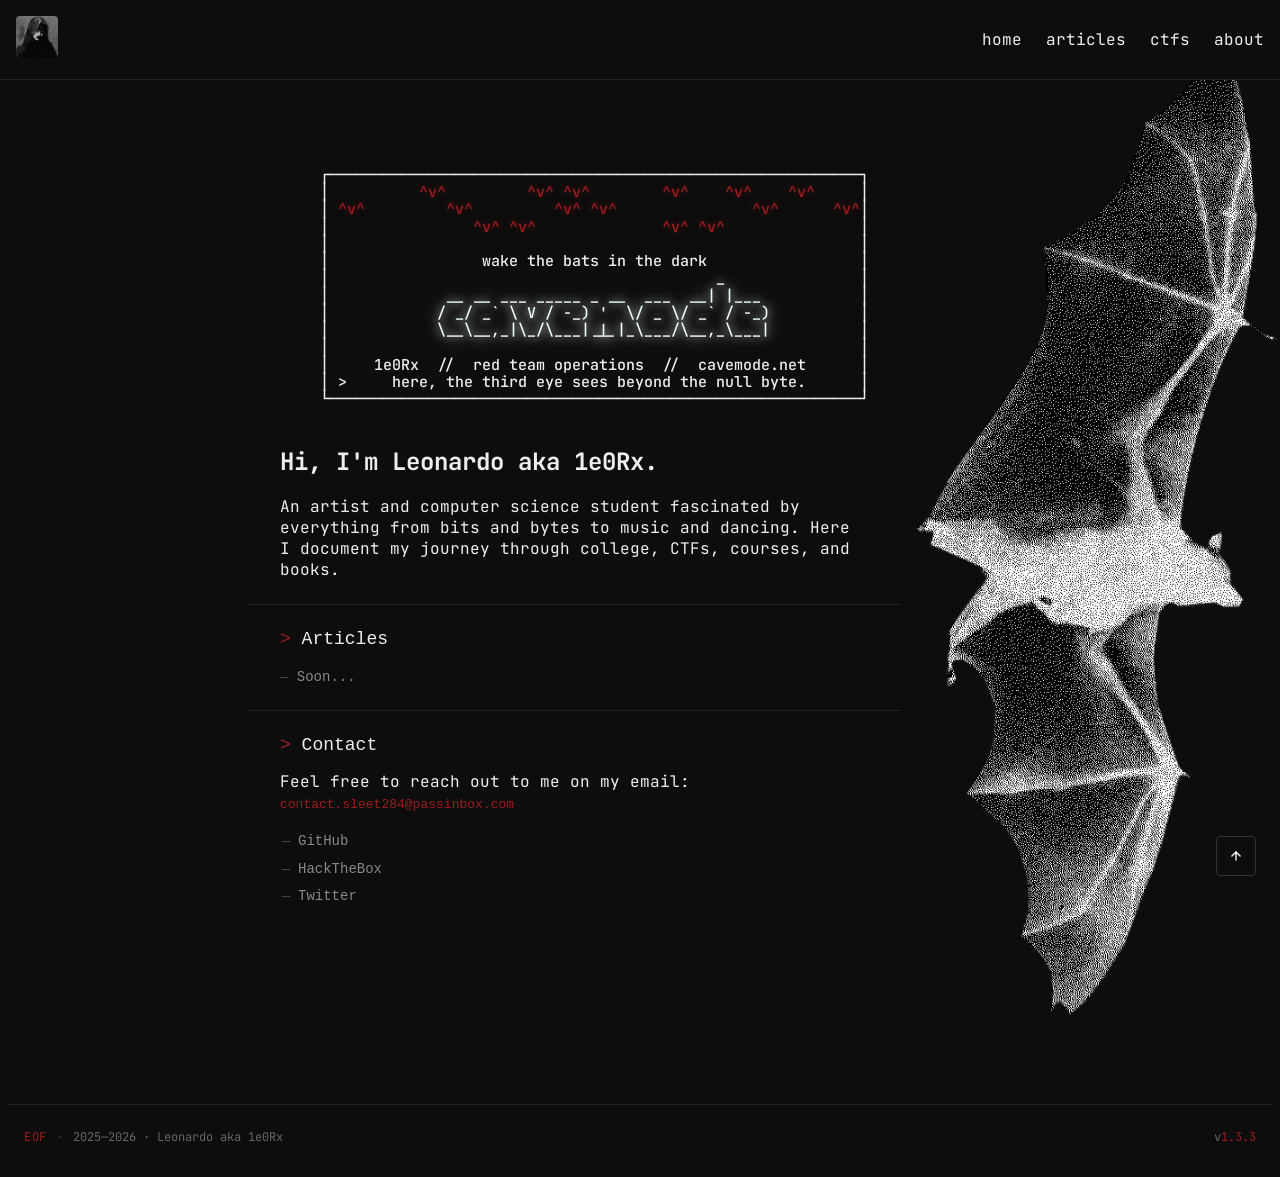
<file: index.html>
<!DOCTYPE html>
<html lang="pt-BR">

<head>
    <meta charset="UTF-8">
    <meta name="viewport" content="width=device-width, initial-scale=1.0">

    <title>Cave</title>

    <meta property="og:title" content="home">
    <meta property="og:type" content="website">
    <meta property="og:url" content="https://int16t.github.io/">
    <meta property="og:image" content="assets/img/logo.jpg">
    <link rel="stylesheet" href="style.css">
    <link rel="preconnect" href="https://fonts.googleapis.com">
    <link rel="preconnect" href="https://fonts.gstatic.com" crossorigin>
    <link href="https://fonts.googleapis.com/css2?family=JetBrains+Mono:wght@400;500;700&display=swap" rel="stylesheet">
    <link rel="icon" type="image/jpeg" href="assets/img/bat.gif">
</head>

<body>
    <header class="header">
        <nav class="nb">
            <a class="nb-logo" href="#">
                <img src="assets/img/logo.jpg" alt="logo">
            </a>
            <ul class="nb-links">
                <li><a href="#">home</a></li>
                <li><a href="#">articles</a></li>
                <li><a href="#">ctfs</a></li>
                <li><a href="#">about</a></li>
            </ul>
        </nav>
    </header>

    <main>
        <section class="hero">
            <div class="hero-text">
                <pre class="cave-art">
┌───────────────────────────────────────────────────────────┐
│          <span class="bat">^v^</span>         <span class="bat">^v^</span> <span class="bat">^v^</span>        <span class="bat">^v^</span>    <span class="bat">^v^</span>    <span class="bat">^v^</span>     │
│ <span class="bat">^v^</span>         <span class="bat">^v^</span>         <span class="bat">^v^</span> <span class="bat">^v^</span>               <span class="bat">^v^</span>      <span class="bat">^v^</span>│
│                <span class="bat">^v^</span> <span class="bat">^v^</span>              <span class="bat">^v^</span> <span class="bat">^v^</span>               │
│                                                           │
│                 wake the bats in the dark                 │
│                                          <span class="word"> _ </span>              │
│            <span class="word"> __ __ ___ _____ _ __  ___  __| |___ </span>          │
│            <span class="word">/ _/ _` \ V / -_) '  \/ _ \/ _` / -_)</span>          │
│            <span class="word">\__\__,_|\_/\___|_|_|_\___/\__,_\___|</span>          │
│                                                           │
│     1e0Rx  //  red team operations  //  cavemode.net      │
│ &gt;     here, the third eye sees beyond the null byte.      │
└───────────────────────────────────────────────────────────┘
                </pre>
                <h1>Hi, I'm Leonardo aka 1e0Rx.</h1>
                <p>An artist and computer science student fascinated by everything
                    from bits and bytes to music and dancing.
                    Here I document my journey through college, CTFs, courses, and books.</p>
                <hr class="divider">
                <div>
                    <h2 tabindex="-1">Articles</h2>
                    <ul>
                        <li><a href="articles/etc.html">Soon...</a></li>
                    </ul>
                </div>
                <hr class="divider">
                <div>
                    <h2 tabindex="-1">Contact</h2>
                    <p>Feel free to reach out to me on my email:
                        <a href="mailto:contact.sleet284@passinbox.com" class="email">contact.sleet284@passinbox.com</a>
                    </p>
                    <ul class="social-links">
                        <li><a href="https://github.com/leorxmos" target="_blank" rel="noopener noreferrer">GitHub</a>
                        </li>
                        <li><a href="https://profile.hackthebox.com/profile/019dcfc9-ed3f-72fd-ae92-4042aeccd9fb"
                                target="_blank" rel="noopener noreferrer">HackTheBox</a></li>
                        <li><a href="https://x.com/0x1e0_" target="_blank" rel="noopener noreferrer">Twitter</a></li>
                    </ul>
                </div>
            </div>

            <div class="hero-photo">
                <img src="assets/img/canvas.png" alt="Leonardo">
            </div>
        </section>

    </main>


    <button id="backToTop" class="back-to-top" aria-label="Back to top">
        <svg width="14" height="14" viewBox="0 0 24 24" fill="none" stroke="currentColor" stroke-width="2.5"
            stroke-linecap="round" stroke-linejoin="round">
            <line x1="12" y1="19" x2="12" y2="5" />
            <polyline points="5 12 12 5 19 12" />
        </svg>
    </button>

    <script src="script.js" defer></script>
</body>

<footer class="footer">
    <div class="footer-left">
        <span class="eof">EOF</span>
        <span class="sep">·</span>
        <span>2025—2026 · Leonardo aka 1e0Rx</span>
    </div>
    <div class="footer-right">
        <span>v</span><span class="version">1.3.3</span>
    </div>
</footer>

</html>
</file>
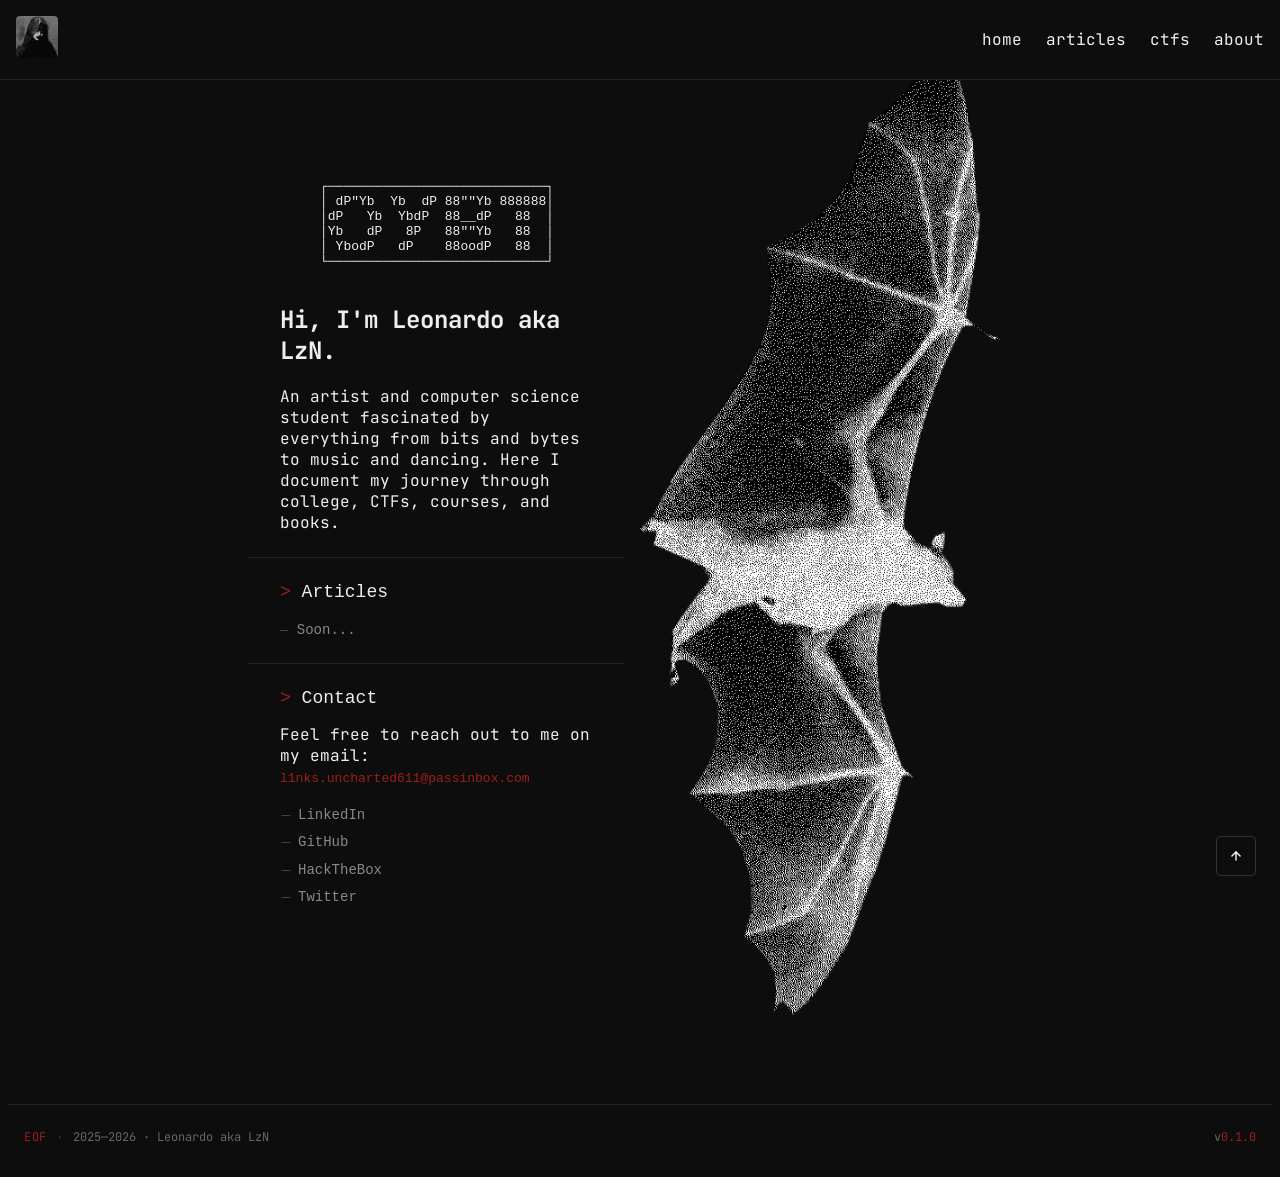
<file: home.html>
<!DOCTYPE html>
<html lang="pt-BR">

<head>
    <meta charset="UTF-8">
    <meta name="viewport" content="width=device-width, initial-scale=1.0">

    <title>Cave</title>

    <meta property="og:title" content="home">
    <meta property="og:type" content="website">
    <meta property="og:url" content="https://int16t.github.io/">
    <meta property="og:image" content="assets/img/logo.jpg">
    <link rel="stylesheet" href="style.css">
    <link rel="preconnect" href="https://fonts.googleapis.com">
    <link rel="preconnect" href="https://fonts.gstatic.com" crossorigin>
    <link href="https://fonts.googleapis.com/css2?family=JetBrains+Mono:wght@400;500;700&display=swap" rel="stylesheet">
    <link rel="icon" type="image/jpeg" href="assets/img/bat.gif">
</head>

<body>
    <header class="header">
        <nav class="nb">
            <a class="nb-logo" href="#">
                <img src="assets/img/logo.jpg" alt="logo">
            </a>
            <ul class="nb-links">
                <li><a href="#">home</a></li>
                <li><a href="#">articles</a></li>
                <li><a href="#">ctfs</a></li>
                <li><a href="#">about</a></li>
            </ul>
        </nav>
    </header>

    <main>
        <section class="hero">
            <div class="hero-text">
                <pre>
                <code>
┌────────────────────────────┐
│ dP"Yb  Yb  dP 88""Yb 888888│
│dP   Yb  YbdP  88__dP   88  │
│Yb   dP   8P   88""Yb   88  │
│ YbodP   dP    88oodP   88  │
└────────────────────────────┘</code>
            </pre>
                <h1>Hi, I'm Leonardo aka LzN.</h1>
                <p>An artist and computer science student fascinated by everything
                    from bits and bytes to music and dancing.
                    Here I document my journey through college, CTFs, courses, and books.</p>
                <hr class="divider">
                <div>
                    <h2 tabindex="-1">Articles</h2>
                    <ul>
                        <li><a href="articles/etc.html">Soon...</a></li>
                    </ul>
                </div>
                <hr class="divider">
                <div>
                    <h2 tabindex="-1">Contact</h2>
                    <p>Feel free to reach out to me on my email:
                        <a href="mailto:l1nks.uncharted611@passinbox.com"
                            class="email">l1nks.uncharted611@passinbox.com</a>
                    </p>
                    <ul class="social-links">
                        <li><a href="https://www.linkedin.com/in/int16t/" target="_blank"
                                rel="noopener noreferrer">LinkedIn</a></li>
                        <li><a href="https://github.com/int16t" target="_blank" rel="noopener noreferrer">GitHub</a>
                        </li>
                        <li><a href="https://profile.hackthebox.com/profile/019dcfc9-ed3f-72fd-ae92-4042aeccd9fb"
                                target="_blank" rel="noopener noreferrer">HackTheBox</a></li>
                        <li><a href="https://x.com/qword_ptr" target="_blank" rel="noopener noreferrer">Twitter</a></li>
                    </ul>
                </div>
            </div>

            <div class="hero-photo">
                <img src="assets/img/canvas.png" alt="Leonardo">
            </div>
        </section>

    </main>


    <button id="backToTop" class="back-to-top" aria-label="Back to top">
        <svg width="14" height="14" viewBox="0 0 24 24" fill="none" stroke="currentColor" stroke-width="2.5"
            stroke-linecap="round" stroke-linejoin="round">
            <line x1="12" y1="19" x2="12" y2="5" />
            <polyline points="5 12 12 5 19 12" />
        </svg>
    </button>

    <script src="script.js" defer></script>
</body>

<footer class="footer">
    <div class="footer-left">
        <span class="eof">EOF</span>
        <span class="sep">·</span>
        <span>2025—2026 · Leonardo aka LzN</span>
    </div>
    <div class="footer-right">
        <span>v</span><span class="version">0.1.0</span>
    </div>
</footer>

</html>
</file>
<file: style.css>
.nb {
  display: flex;
  align-items: center;
  padding: 1rem 0;
  margin: 0 auto;
  border-bottom: 1px solid #222;
  font-family: 'JetBrains Mono', monospace;
  position: fixed;
  top: 0;
  left: 0;
  width: 100%;
  background-color: #0d0d0d;
  z-index: 100;
}

.nb-logo img {
  width: 42px;
  height: 42px;
  border-radius: 4px;
  margin-left: 1rem;
  transition: filter 0.2s ease;
}

.nb-logo img:hover {
  animation: shake 0.3s ease;
  filter: drop-shadow(0 0 5px #9e1d1d);
}

@keyframes shake {
  0% {
    transform: rotate(0deg);
  }

  25% {
    transform: rotate(-8deg);
  }

  50% {
    transform: rotate(8deg);
  }

  75% {
    transform: rotate(-4deg);
  }

  100% {
    transform: rotate(0deg);
  }
}

.nb-links {
  margin-left: auto;
  display: flex;
  gap: 1.5rem;
  list-style: none;
  padding: 0;
  margin: 0 0 0 auto;
  margin-right: 1rem;
}

pre.cave-art {
  font-family: 'JetBrains Mono', monospace;
  font-weight: 500;
  color: #eee;
  white-space: pre;
  line-height: 1.15;
  font-size: 15px;
}

pre.cave-art .word {
  color: #eafff0;
  text-shadow: 0 0 9px #eee, 0 0 20px #eee;
}

pre.cave-art .bat {
  color: #9e1d1d;
  text-shadow: 0 0 7px rgba(158, 29, 29, .55);
}

.nb-links a {
  position: relative;
  text-decoration: none;
  color: #eee;
}

.nb-links a::before {
  content: '';
}

.nb-links a::after {
  content: '';
}

.nb-links a:hover {
  color: #9e1d1d;
  animation: flicker 0.2s ease;
}

.nb-links a:hover::after {
  content: '/';
  color: #9e1d1d;
}

@keyframes flicker {
  0% {
    opacity: 1;
  }

  25% {
    opacity: 0;
  }

  50% {
    opacity: 1;
  }

  75% {
    opacity: 0;
  }

  100% {
    opacity: 1;
  }
}

html {
  scroll-behavior: smooth;
}

body {
  font-family: 'JetBrains Mono', monospace;
  background-color: #0d0d0d;
}


.hero {
  display: flex;
  align-items: center;
  gap: 3rem;
  padding: 2.5rem 0;
  max-width: 720px;
  margin: 0 auto;
  color: #eee;
}

.hero-text {
  flex: 1;
}

.hero-text pre {
  padding: 0rem 0rem 0rem 2.5rem;

}

.hero-text h1 {
  font-family: 'JetBrains Mono', monospace;
  /* font-size: 38px;
  letter-spacing: 0.02em; */
}

.hero-text h2 {
  font-family: 'JetBrains Mono', monospace;
  font-weight: 500;
}

.hero-text p {
  font-family: 'JetBrains Mono', monospace;
  font-weight: 400;
}

.hero-photo img {
  display: block;
  width: 360px;
}

@media (max-width: 600px) {
  .hero {
    flex-direction: column;
    text-align: center;
  }
}

/* divider */
.divider {
  border: none;
  border-top: 1px solid #222;
  width: calc(100% + 4rem);
  /* aumenta 2rem pra cada lado */
  margin: 1.5rem -2rem 0;
}

/* Links */

.hero-text h2 {
  font-size: 18px;
  font-weight: 500;
  margin: 1.5rem 0 1rem;
  color: #eee;
  font-family: monospace;
}

.hero-text h2::before {
  content: '> ';
  color: #9e1d1d;
}

.hero-text ul {
  list-style: none;
  padding: 0;
  margin: 0;
}

.hero-text ul li {
  margin: 0.4rem 0;
}

.hero-text ul li a {
  color: #888;
  text-decoration: none;
  font-family: monospace;
  font-size: 14px;
  transition: color 0.15s;
}

.hero-text ul li a::before {
  content: '— ';
  color: #444;
}

.hero-text ul li a:hover {
  color: #eee;
}

.hero-text ul li a:hover::before {
  color: #9e1d1d;
}

/* social links em linha horizontal */
.social-links li a {
  position: relative;
  display: inline-block;
}

.social-links li a::before {
  content: '·';
  color: #444;
  margin-right: 6px;
  display: inline-block;
  width: 12px;
  text-align: center;
  transition: color 0.15s;
}

.social-links li a:hover::before {
  color: #9e1d1d;
  animation: glitch-char 0.4s steps(4) infinite;
}

@keyframes glitch-char {
  0% {
    content: '/';
  }

  25% {
    content: '-';
  }

  50% {
    content: '\\';
  }

  75% {
    content: '|';
  }

  100% {
    content: '/';
  }
}

/* novo: traço que cresce embaixo da palavra */
.social-links li a::after {
  content: '';
  position: absolute;
  left: 18px;
  /* começa depois do spinner — ajusta se precisar */
  bottom: -2px;
  width: 0;
  height: 1px;
  background: #9e1d1d;
  transition: width 0.3s ease;
}

.social-links li a:hover::after {
  width: calc(100% - 18px);
  /* desconta o espaço do spinner */
}

/* email */

.email,
.email:visited,
.email:hover {
  color: #9e1d1d;
  font-family: monospace;
  text-decoration: none;
}

.email:hover {
  text-decoration: underline;
}


/* back to top */

.back-to-top {
  position: fixed;
  /* fica fixo na tela ao scrollar */
  bottom: 1.5rem;
  right: 1.5rem;
  display: inline-flex;
  align-items: center;
  justify-content: center;
  width: 40px;
  height: 40px;
  background: transparent;
  border: 1px solid #333;
  color: #eee;
  border-radius: 4px;
  cursor: pointer;
  text-decoration: none;
  z-index: 50;
  opacity: 1;
  transition: opacity 0.3s ease, background 0.2s ease, border-color 0.2s ease;
}

.back-to-top.hidden {
  opacity: 0;
  pointer-events: none;
}

.back-to-top svg {
  transition: transform 0.2s ease;
}

.back-to-top:hover {
  background: #9e1d1d;
  border-color: #9e1d1d;
}

.back-to-top:hover svg {
  transform: translateY(-3px);
}

/* footer */
.footer {
  border-top: 1px solid #222;
  padding: 1.5rem 1rem;
  margin-top: 3rem;
  display: flex;
  justify-content: space-between;
  align-items: center;
  flex-wrap: wrap;
  gap: 1rem;
  font-size: 12px;
  color: #666;
}

.footer-left {
  display: flex;
  align-items: center;
  gap: 0.6rem;
}

.footer-left .eof {
  color: #9e1d1d;
  letter-spacing: 0.05em;
}

.footer-left .sep {
  color: #333;
}

.footer-right .version {
  color: #9e1d1d;
}
</file>
